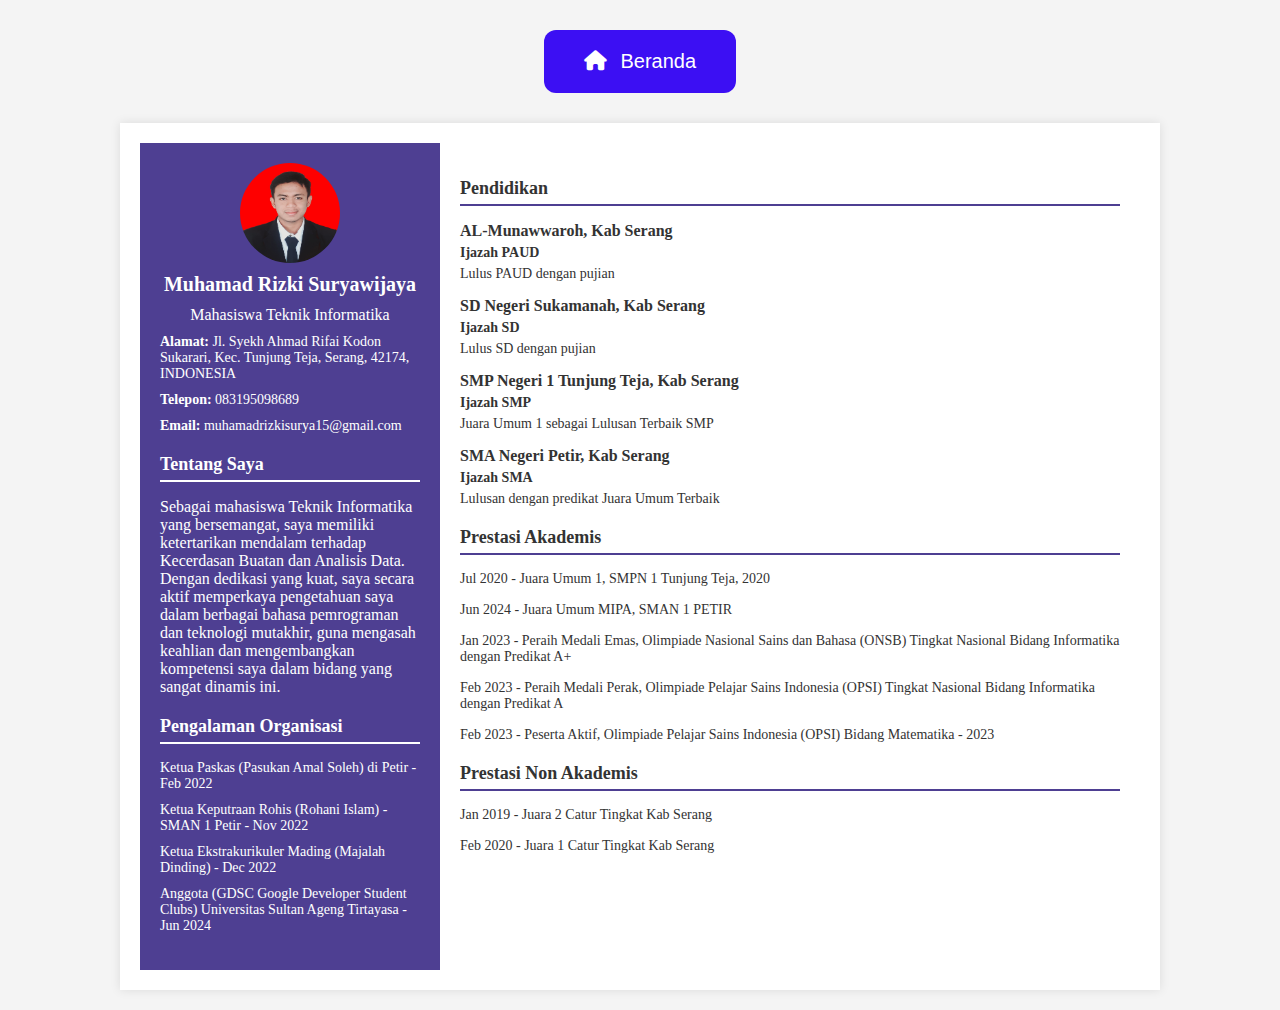
<file: portofolio/index.html>
<!DOCTYPE html>
<html lang="en">
<head>
    <meta charset="UTF-8">
    <meta name="viewport" content="width=device-width, initial-scale=1.0">
    <title>Resume - Muhamad Rizki Suryawijaya</title>
    <link rel="stylesheet" href="style.css">
    <link rel="stylesheet" href="https://cdnjs.cloudflare.com/ajax/libs/font-awesome/6.0.0-beta3/css/all.min.css">

</head>
<body>
    <div class="buttonHeader">
        <button class="btn">
            <a href="/index.html"><i class="fa fa-home"></i> Beranda</a>
        </button>
    </div>
    
    

    <div class="container">
        <div class="sidebar">
            <div class="profile">
                <img src="saya.jpg" alt="Profile Picture">
                <h1>Muhamad Rizki Suryawijaya</h1>
                <p>Mahasiswa Teknik Informatika</p>
            </div>
            <div class="contact">
                <p><strong>Alamat:</strong> Jl. Syekh Ahmad Rifai Kodon Sukarari, Kec. Tunjung Teja, Serang, 42174, INDONESIA</p>
                <p><strong>Telepon:</strong> 083195098689</p>
                <p><strong>Email:</strong> muhamadrizkisurya15@gmail.com</p>
            </div>
            <div class="about">
                <h2>Tentang Saya</h2>
                <p>Sebagai mahasiswa Teknik Informatika yang bersemangat, saya memiliki ketertarikan mendalam terhadap Kecerdasan Buatan dan Analisis Data. Dengan dedikasi yang kuat, saya secara aktif memperkaya pengetahuan saya dalam berbagai bahasa pemrograman dan teknologi mutakhir, guna mengasah keahlian dan mengembangkan kompetensi saya dalam bidang yang sangat dinamis ini.</p>
            </div>
            <div class="organization">
                <h2>Pengalaman Organisasi</h2>
                <ul>
                    <li>Ketua Paskas (Pasukan Amal Soleh) di Petir - Feb 2022</li>
                    <li>Ketua Keputraan Rohis (Rohani Islam) - SMAN 1 Petir - Nov 2022</li>
                    <li>Ketua Ekstrakurikuler Mading (Majalah Dinding) - Dec 2022</li>
                    <li>Anggota (GDSC Google Developer Student Clubs) Universitas Sultan Ageng Tirtayasa - Jun 2024</li>
                </ul>
            </div>
        </div>
        <div class="main-content">
            <div class="education">
                <h2>Pendidikan</h2>
                <ul>
                    <li>
                        <h3>AL-Munawwaroh, Kab Serang</h3>
                        <p><strong>Ijazah PAUD</strong></p>
                        <p>Lulus PAUD dengan pujian</p>
                    </li>
                    <li>
                        <h3>SD Negeri Sukamanah, Kab Serang</h3>
                        <p><strong>Ijazah SD</strong></p>
                        <p>Lulus SD dengan pujian</p>
                    </li>
                    <li>
                        <h3>SMP Negeri 1 Tunjung Teja, Kab Serang</h3>
                        <p><strong>Ijazah SMP</strong></p>
                        <p>Juara Umum 1 sebagai Lulusan Terbaik SMP</p>
                    </li>
                    <li>
                        <h3>SMA Negeri Petir, Kab Serang</h3>
                        <p><strong>Ijazah SMA</strong></p>
                        <p>Lulusan dengan predikat Juara Umum Terbaik</p>
                    </li>
                </ul>
            </div>
            <div class="academic-achievements">
                <h2>Prestasi Akademis</h2>
                <ul>
                    <li>
                        <p>Jul 2020 - Juara Umum 1, SMPN 1 Tunjung Teja, 2020</p>
                    </li>
                    <li>
                        <p>Jun 2024 - Juara Umum MIPA, SMAN 1 PETIR</p>
                    </li>
                    <li>
                        <p>Jan 2023 - Peraih Medali Emas, Olimpiade Nasional Sains dan Bahasa (ONSB) Tingkat Nasional Bidang Informatika dengan Predikat A+</p>
                    </li>
                    <li>
                        <p>Feb 2023 - Peraih Medali Perak, Olimpiade Pelajar Sains Indonesia (OPSI) Tingkat Nasional Bidang Informatika dengan Predikat A</p>
                    </li>
                    <li>
                        <p>Feb 2023 - Peserta Aktif, Olimpiade Pelajar Sains Indonesia (OPSI) Bidang Matematika - 2023</p>
                    </li>
                </ul>
            </div>
            <div class="non-academic-achievements">
                <h2>Prestasi Non Akademis</h2>
                <ul>
                    <li>
                        <p>Jan 2019 - Juara 2 Catur Tingkat Kab Serang</p>
                    </li>
                    <li>
                        <p>Feb 2020 - Juara 1 Catur Tingkat Kab Serang</p>
                    </li>
                </ul>
            </div>
        </div>
    </div>


    <script>
        function navigateTo(url) {
            window.location.href = url;
        }
    
        document.addEventListener('DOMContentLoaded', () => {
            const menuBar = document.querySelector('.buttonHeader button');
            menuBar.addEventListener('click', () => {
                navigateTo('/index.html');
            });
    
            // Smooth scrolling for anchor links
            document.querySelectorAll('a[href^="#"]').forEach(anchor => {
                anchor.addEventListener('click', function (e) {
                    e.preventDefault();
                    document.querySelector(this.getAttribute('href')).scrollIntoView({
                        behavior: 'smooth'
                    });
                });
            });
        });
    </script>
    
</body>
</html>
</file>
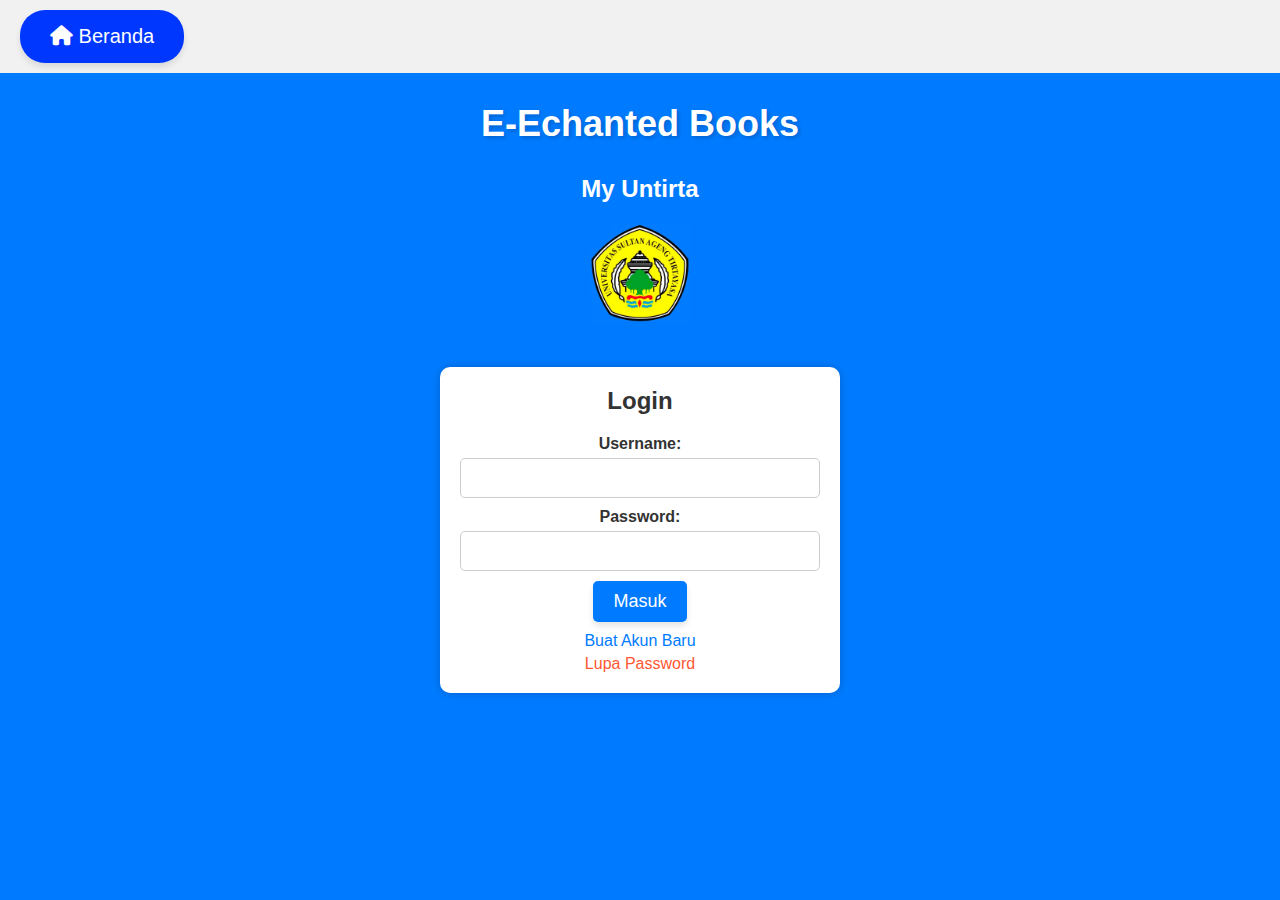
<file: Projek2/index.html>
<!DOCTYPE html>
<html lang="en">

<head>
    <meta charset="UTF-8">
    <meta name="viewport" content="width=device-width, initial-scale=1.0">
    <link rel="stylesheet" href="style.css">
    <link rel="stylesheet" href="https://cdnjs.cloudflare.com/ajax/libs/font-awesome/6.0.0-beta3/css/all.min.css">
    <title>Halaman Login</title>
</head>

<body>

    <div class="buttonHeader">
        <button onclick="navigateTo('/index.html')"><i class="fa fa-home"></i> Beranda</button>
    </div>

    <div class="header">
        <h1>E-Echanted Books</h1>
        <h1>My Untirta</h1>
        <img src="logo.jpg" alt="Logo Untirta" class="logo-untirta">
    </div>

    <div class="login-container">
        <form action="register.html" method="post">
            <h2>Login</h2>
            <div class="input-container">
                <label for="username">Username:</label>
                <input type="text" id="username" name="username" required>
            </div>
            <div class="input-container">
                <label for="password">Password:</label>
                <input type="password" id="password" name="password" required>
            </div>
            <button type="button" id="masukButton">Masuk</button>
            <p><a href="register.html" class="buat-akun-baru">Buat Akun Baru</a></p>
            <p><a href="lupa-password.html" class="lupa-password">Lupa Password</a></p>
        </form>
    </div>

    <script>
        document.getElementById("masukButton").addEventListener("click", function () {
            window.location.href = "masuk.html";
        });

        function navigateTo(url) {
            window.location.href = url;
        }
    </script>
</body>

</html>
</file>
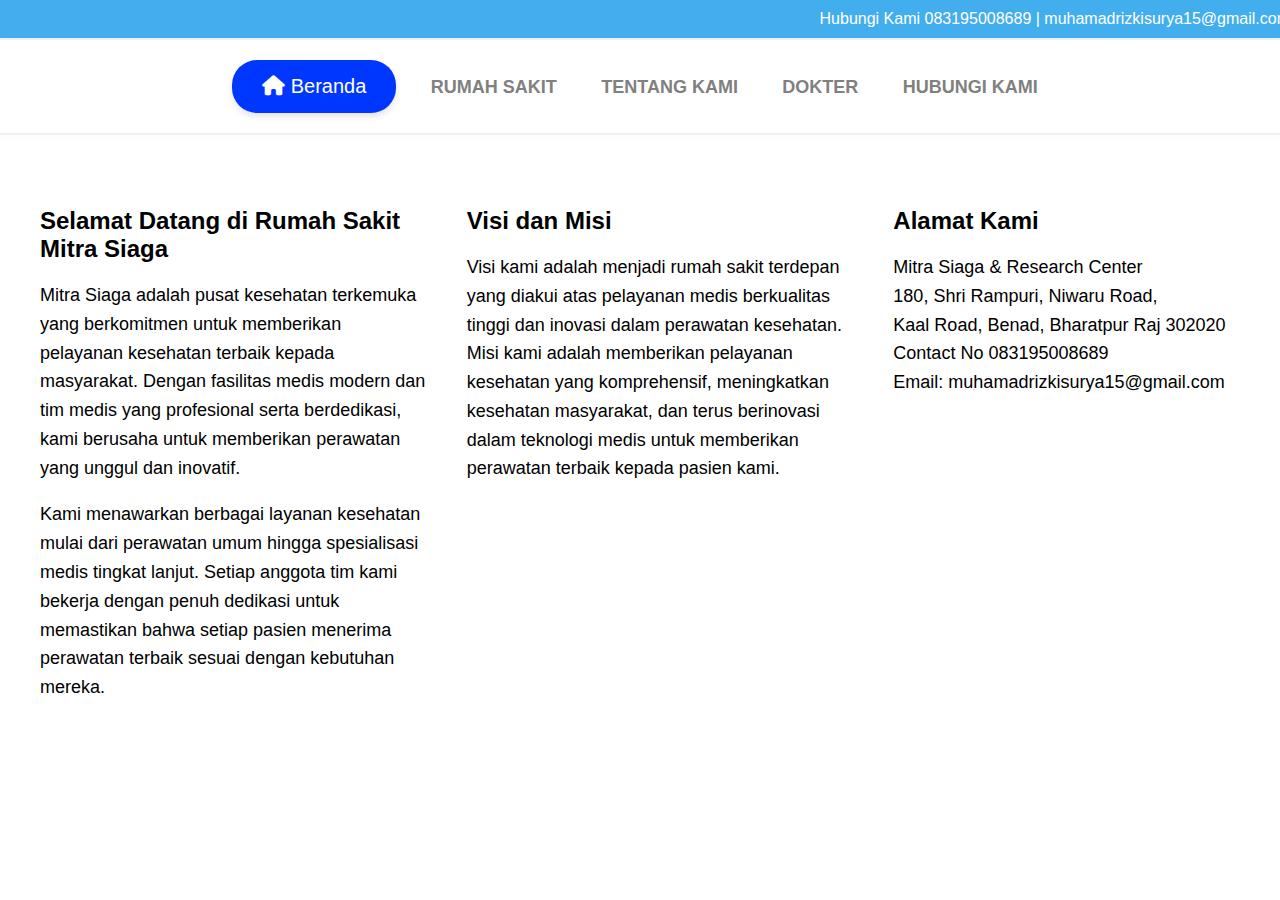
<file: Projek1/about.html>
<!DOCTYPE html>
<html lang="en">
<head>
    <meta charset="UTF-8">
    <meta name="viewport" content="width=device-width, initial-scale=1.0">
    <title>Rumah Sakit Mitra Siaga - Tentang Kami</title>
    <link rel="stylesheet" href="https://cdnjs.cloudflare.com/ajax/libs/font-awesome/6.0.0-beta3/css/all.min.css">
    <link rel="stylesheet" href="style.css">
</head>
<body>
    <div class="top">
        <div>Hubungi Kami 083195008689 | muhamadrizkisurya15@gmail.com</div>
    </div>

    

     
    <div class="logo">
        <button onclick="navigateTo('/index.html')"><i class="fa fa-home"></i> Beranda</button>
        <a href="utama.html">RUMAH SAKIT</a>
        <a href="about.html">TENTANG KAMI</a>
        <a href="doctor.html">DOKTER</a>
        <a href="contact.html">HUBUNGI KAMI</a>
    </div>

    
    
                      

    <div class="bottom">
        <div class="column">
            <h4>Selamat Datang di Rumah Sakit Mitra Siaga</h4>
            <p>Mitra Siaga adalah pusat kesehatan terkemuka yang berkomitmen untuk memberikan pelayanan kesehatan terbaik kepada masyarakat. Dengan fasilitas medis modern dan tim medis yang profesional serta berdedikasi, kami berusaha untuk memberikan perawatan yang unggul dan inovatif.</p>
            <p>Kami menawarkan berbagai layanan kesehatan mulai dari perawatan umum hingga spesialisasi medis tingkat lanjut. Setiap anggota tim kami bekerja dengan penuh dedikasi untuk memastikan bahwa setiap pasien menerima perawatan terbaik sesuai dengan kebutuhan mereka.</p>
        </div>
        <div class="column">
            <h4>Visi dan Misi</h4>
            <p>Visi kami adalah menjadi rumah sakit terdepan yang diakui atas pelayanan medis berkualitas tinggi dan inovasi dalam perawatan kesehatan. Misi kami adalah memberikan pelayanan kesehatan yang komprehensif, meningkatkan kesehatan masyarakat, dan terus berinovasi dalam teknologi medis untuk memberikan perawatan terbaik kepada pasien kami.</p>
        </div>
        <div class="column">
            <h4>Alamat Kami</h4>
            <p>
                Mitra Siaga & Research Center<br>
                180, Shri Rampuri, Niwaru Road,<br>
                Kaal Road, Benad, Bharatpur Raj 302020<br>
                Contact No 083195008689<br>
                Email: muhamadrizkisurya15@gmail.com
            </p>
        </div>
    </div>

    <script>
        function navigateTo(url) {
            window.location.href = url;
        }
    </script>
</body>
</html>
</file>
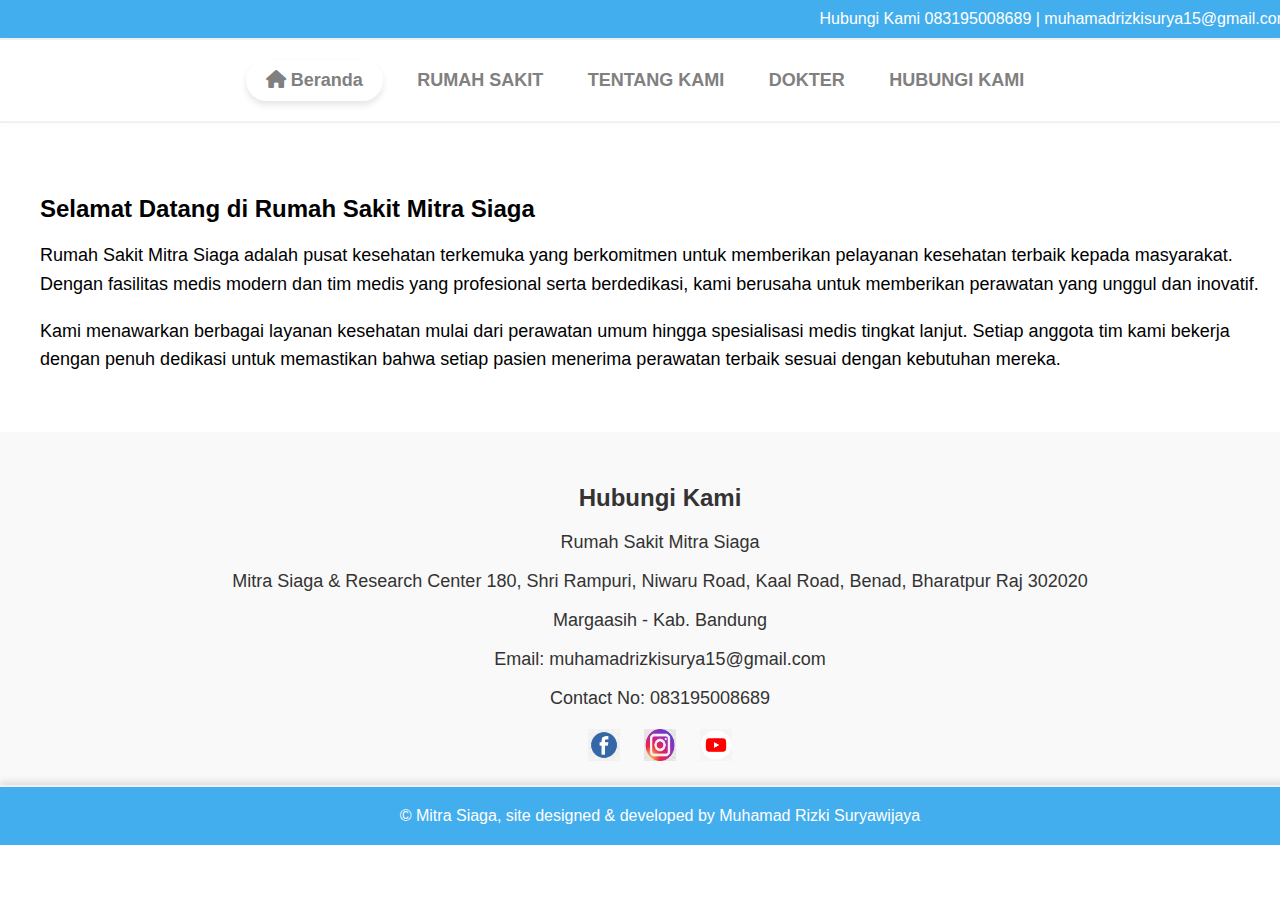
<file: Projek1/contact.html>
<!DOCTYPE html>
<html>
<head>
    <title>Rumah Sakit Mitra Siaga - Tentang Kami</title>
    <!-- Include Font Awesome CSS -->
    <link rel="stylesheet" href="https://cdnjs.cloudflare.com/ajax/libs/font-awesome/6.0.0-beta3/css/all.min.css">
    <link rel="stylesheet" href="style.css">
    <style>
        body {
            font-family: 'Segoe UI', Tahoma, Geneva, Verdana, sans-serif;
            margin: 0;
            padding: 0;
            color: #333;
        }
        .top {
            width: 100%;
            background-color: rgba(47, 165, 235, 0.9);
            border-bottom: 2px solid #f0f0f0;
            color: #fff;
            font-family: Calibri, sans-serif;
            text-align: right;
            padding: 10px;
        }
        .logo {
            width: 100%;
            border-bottom: 2px solid #f0f0f0;
            font-family: Calibri, sans-serif;
            padding: 20px 0;
            text-align: center;
            background-color: rgba(255, 255, 255, 0.9);
            box-shadow: 0 4px 6px rgba(0, 0, 0, 0.1);
        }
        .logo a, .logo button {
            padding: 10px 20px;
            text-decoration: none;
            color: gray;
            font-size: 18px;
            font-weight: bold;
            transition: color 0.3s, border-bottom 0.3s;
            background: none;
            border: none;
            cursor: pointer;
        }
        .logo a:hover, .logo button:hover {
            color: #428bca;
            border-bottom: 2px solid #428bca;
        }
        .bottom {
            width: 100%;
            color: #000;
            font-family: 'Roboto', sans-serif;
            font-size: 20px;
            padding: 20px;
            background: rgba(255, 255, 255, 0.9);
            display: flex;
            flex-wrap: wrap;
            justify-content: space-between;
        }
        .bottom h4 {
            font-size: 24px;
            margin-bottom: 10px;
        }
        .bottom p {
            font-size: 18px;
            line-height: 1.6;
        }
        .column {
            flex: 1;
            padding: 20px;
            min-width: 300px;
            box-sizing: border-box;
        }
        .nav_down {
            position: relative;
            width: 100%;
            background-color: rgba(47, 165, 235, 0.9);
            border-top: 2px solid #f0f0f0;
            color: #fff;
            font-family: Calibri, sans-serif;
            padding: 20px;
            text-align: center;
            box-shadow: 0 -4px 6px rgba(0, 0, 0, 0.1);
        }
        .footer-logo {
            margin: 10px auto;
            display: block;
            width: 150px;
        }
        .contact {
            width: 100%;
            text-align: center;
            padding: 20px;
            background-color: #f9f9f9;
        }
        .contact h4 {
            font-size: 24px;
            margin-bottom: 20px;
        }
        .contact p {
            font-size: 18px;
            margin-bottom: 10px;
        }
        .contact .social-icons {
            margin-top: 20px;
        }
        .contact .social-icons a {
            margin: 0 10px;
            display: inline-block;
        }
        .contact .social-icons a img {
            width: 32px;
            height: 32px;
        }
        
        button {
            padding: 15px 30px;
            color: #fff;
            font-size: 20px;
            background-color: #0037ff;
            border: none;
            border-radius: 25px;
            cursor: pointer;
            transition: background-color 0.3s, transform 0.3s, box-shadow 0.3s;
            display: inline-block;
            text-align: center;
            margin: 0 10px;
            box-shadow: 0 4px 6px rgba(0, 0, 0, 0.1);
        }

        button:hover {
            background-color: #f81f1f;
            transform: translateY(-3px);
            box-shadow: 0 6px 8px rgba(0, 0, 0, 0.15);
        }

        button a {
            text-decoration: none;
            color: inherit;
        }

        /* Media Queries for Responsiveness */
        @media (max-width: 1200px) {
            .bottom h4 {
                font-size: 22px;
            }
            .bottom p {
                font-size: 16px;
            }
        }
        @media (max-width: 992px) {
            .bottom h4 {
                font-size: 20px;
            }
            .bottom p {
                font-size: 14px;
            }
            .logo a, .logo button {
                font-size: 16px;
            }
            button {
                font-size: 18px;
                padding: 12px 25px;
            }
        }
        @media (max-width: 768px) {
            .bottom h4 {
                font-size: 18px;
            }
            .bottom p {
                font-size: 12px;
            }
            .logo a, .logo button {
                font-size: 14px;
                padding: 8px 15px;
            }
            button {
                font-size: 16px;
                padding: 10px 20px;
            }
        }
        @media (max-width: 576px) {
            .bottom h4 {
                font-size: 16px;
            }
            .bottom p {
                font-size: 10px;
            }
            .logo a, .logo button {
                font-size: 12px;
                padding: 6px 10px;
            }
            button {
                font-size: 14px;
                padding: 8px 15px;
            }
        }

    </style>
</head>
<body>

    <div class="top">
        <div>
            Hubungi Kami 083195008689 | muhamadrizkisurya15@gmail.com
         </div>
        
    </div>

     
    <div class="logo">
        <button onclick="navigateTo('/index.html')"><i class="fa fa-home"></i> Beranda</button>
        <a href="utama.html">RUMAH SAKIT</a>
        <a href="about.html">TENTANG KAMI</a>
        <a href="doctor.html">DOKTER</a>
        <a href="contact.html">HUBUNGI KAMI</a>
    </div>

    <div class="bottom">
        <div class="column">
            <h4>Selamat Datang di Rumah Sakit Mitra Siaga</h4>
            <p>Rumah Sakit Mitra Siaga adalah pusat kesehatan terkemuka yang berkomitmen untuk memberikan pelayanan kesehatan terbaik kepada masyarakat. Dengan fasilitas medis modern dan tim medis yang profesional serta berdedikasi, kami berusaha untuk memberikan perawatan yang unggul dan inovatif.</p>
            <p>Kami menawarkan berbagai layanan kesehatan mulai dari perawatan umum hingga spesialisasi medis tingkat lanjut. Setiap anggota tim kami bekerja dengan penuh dedikasi untuk memastikan bahwa setiap pasien menerima perawatan terbaik sesuai dengan kebutuhan mereka.</p>
        </div>
    </div>

    <div class="contact">
        <h4>Hubungi Kami</h4>
        <p>Rumah Sakit Mitra Siaga</p>
        <p>Mitra Siaga & Research Center
            180, Shri Rampuri, Niwaru Road,
            Kaal Road, Benad, Bharatpur Raj 302020</p>
        <p>Margaasih - Kab. Bandung</p>
        <p>Email: muhamadrizkisurya15@gmail.com</p>
        <p>Contact No: 083195008689</p>
        <div class="social-icons">
            <a href="#"><img src="/static/image/Fc.png" alt="Facebook"></a>
            <a href="#"><img src="/static/image/ig.png" alt="Instagram"></a>
            <a href="#"><img src="/static/image/YT.png" alt="YouTube"></a>
        </div>
    </div>

    <div class="nav_down">
        <div>
            &copy; Mitra Siaga, site designed & developed by Muhamad Rizki Suryawijaya
        </div>
    </div>

    <script>
        function navigateTo(url) {
            window.location.href = url;
        }
    </script>
</body>
</html>
</file>
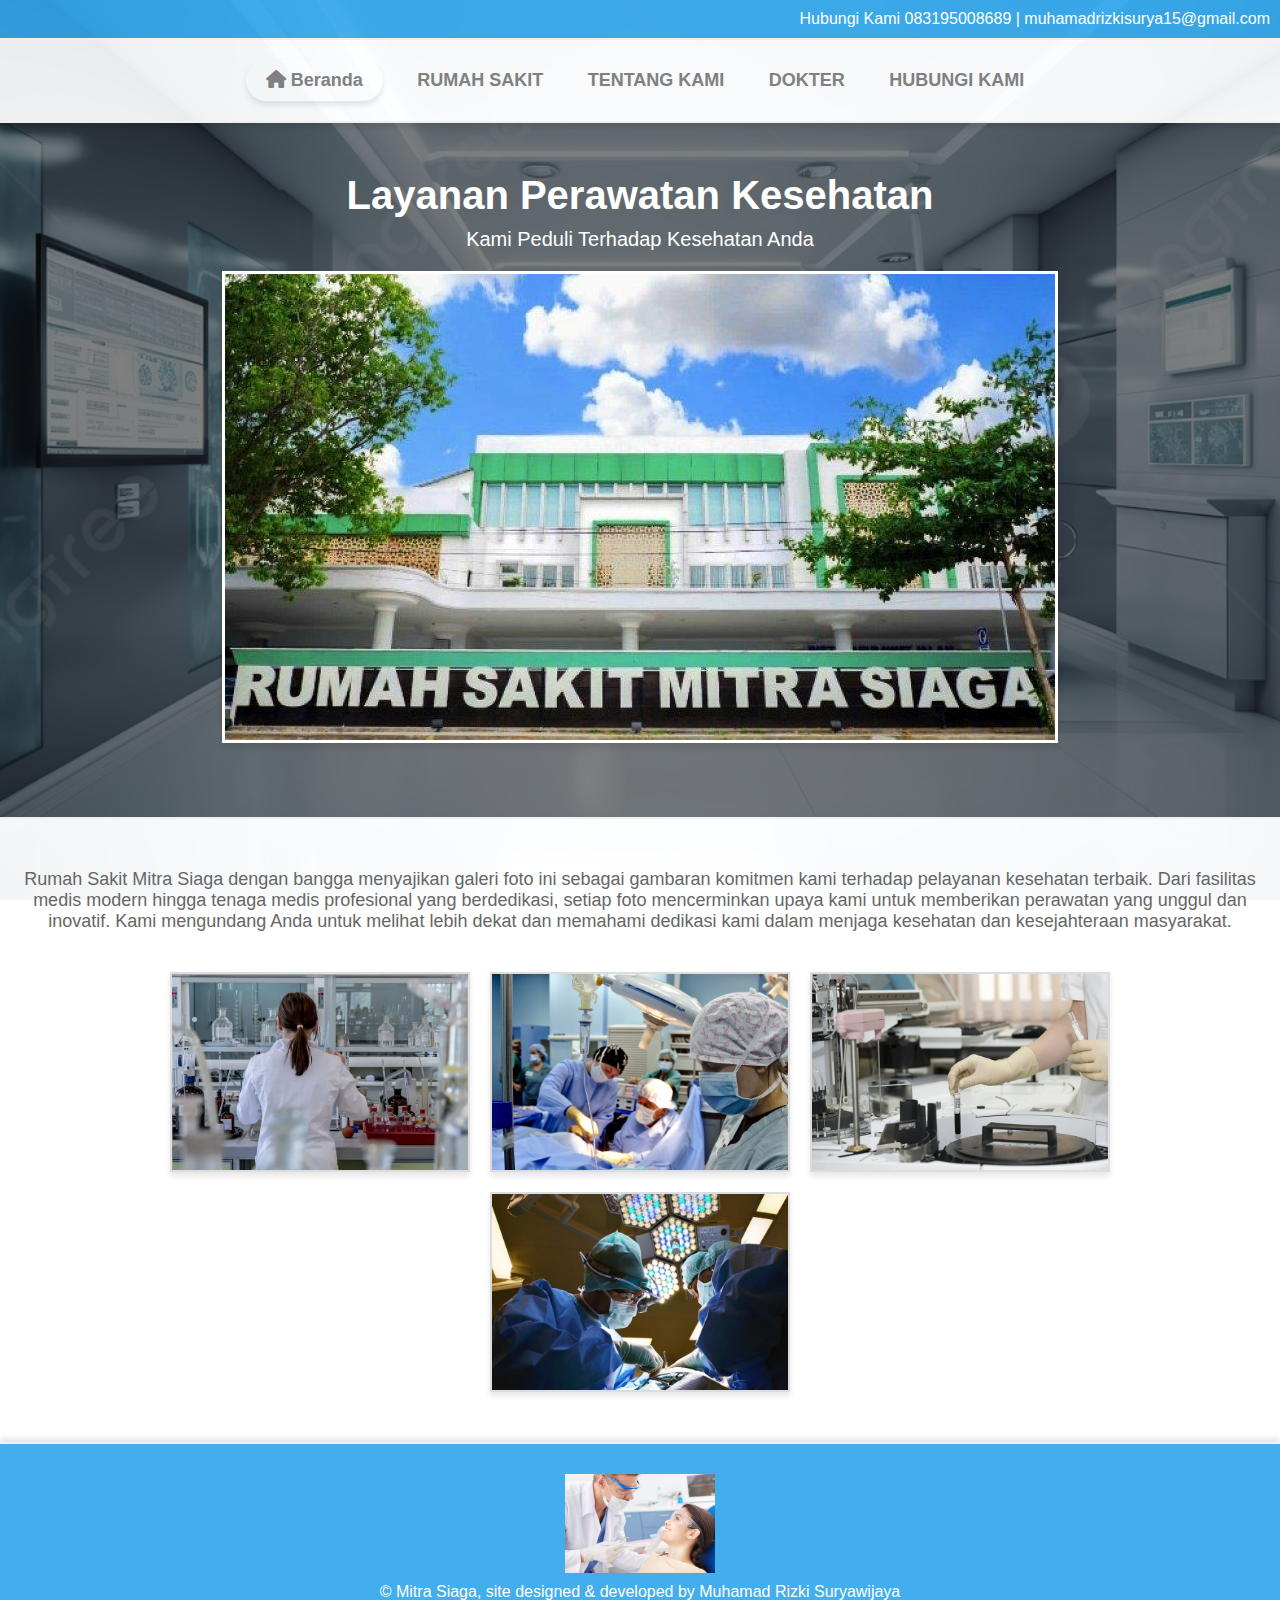
<file: Projek1/utama.html>
<!DOCTYPE html>
<html>
<head>
    <title>Rumah Sakit Untirta</title>
    <link href="style.css" type="text/css" rel="stylesheet">

    <!-- Include Font Awesome CSS -->
    <link rel="stylesheet" href="https://cdnjs.cloudflare.com/ajax/libs/font-awesome/6.0.0-beta3/css/all.min.css">
    <meta name="viewport" content="width=device-width, initial-scale=1.0">
    <!-- Viewport meta tag -->
    <meta name="viewport" content="width=device-width, initial-scale=1.0">
    
    

    <style>
        body {
            font-family: 'Segoe UI', Tahoma, Geneva, Verdana, sans-serif;
            background: url("/static/image/bcindex.jpg") no-repeat center center fixed;
            background-size: cover;
            margin: 0;
            padding: 0;
            color: #333;
        }

        * {
            margin: 0;
            padding: 0;
            box-sizing: border-box;
        }

        .top {
            width: 100%;
            background-color: rgba(47, 165, 235, 0.9);
            border-bottom: 2px solid #f0f0f0;
            color: #fff;
            font-family: Calibri, sans-serif;
            text-align: right;
            padding: 10px;
        }

        .logo {
            width: 100%;
            border-bottom: 2px solid #f0f0f0;
            font-family: Calibri, sans-serif;
            padding: 20px 0;
            text-align: center;
            background-color: rgba(255, 255, 255, 0.9);
            box-shadow: 0 4px 6px rgba(0, 0, 0, 0.1);
        }

        .logo a, .logo button {
            padding: 10px 20px;
            text-decoration: none;
            color: gray;
            font-size: 18px;
            font-weight: bold;
            transition: color 0.3s, border-bottom 0.3s;
            background: none;
            border: none;
            cursor: pointer;
        }

        .logo a:hover, .logo button:hover {
            color: #428bca;
            border-bottom: 2px solid #428bca;
        }

        .middle {
            width: 100%;
            border-bottom: 2px solid #f0f0f0;
            text-align: center;
            padding: 50px 20px;
            background: rgba(0, 0, 0, 0.5);
        }

        .middle p {
            font-weight: bold;
            color: #fff;
            font-size: 40px;
            margin: 0;
        }

        .middle p span {
            display: block;
            font-size: 20px;
            font-weight: normal;
            margin-top: 10px;
        }

        .middle img {
            margin: 20px 0;
            max-width: 80%;
            height: auto;
            border: 3px solid #fff;
            box-shadow: 0 4px 6px rgba(0, 0, 0, 0.1);
        }

        .bottom {
            width: 100%;
            border-bottom: 2px solid #f0f0f0;
            color: #000;
            font-family: 'Roboto', sans-serif;
            font-size: 20px;
            padding: 20px;
            background: rgba(255, 255, 255, 0.9);
            display: flex;
            flex-wrap: wrap;
            justify-content: space-between;
        }

        .bottom h4 {
            font-size: 24px;
            margin-bottom: 10px;
        }

        .bottom p {
            font-size: 18px;
            line-height: 1.6;
        }

        .column {
            flex: 1;
            padding: 20px;
            min-width: 300px;
            box-sizing: border-box;
        }

        input[type="text"],
        select,
        textarea {
            padding: 12px;
            margin: 10px 0;
            width: calc(100% - 24px);
            max-width: 550px;
            border: 1px solid #ddd;
            border-radius: 4px;
            box-sizing: border-box;
        }

        button {
            padding: 15px 30px;
            color: #fff;
            font-size: 20px;
            background-color: #0037ff;
            border: none;
            border-radius: 25px;
            cursor: pointer;
            transition: background-color 0.3s, transform 0.3s, box-shadow 0.3s;
            display: inline-block;
            text-align: center;
            margin: 0 10px;
            box-shadow: 0 4px 6px rgba(0, 0, 0, 0.1);
        }

        button:hover {
            background-color: #f11616;
            transform: translateY(-3px);
            box-shadow: 0 6px 8px rgba(0, 0, 0, 0.15);
        }

        button a {
            text-decoration: none;
            color: inherit;
        }

        .nav_down {
            position: relative;
            width: 100%;
            background-color: rgba(47, 165, 235, 0.9);
            border-top: 2px solid #f0f0f0;
            color: #fff;
            font-family: Calibri, sans-serif;
            padding: 20px;
            text-align: center;
            box-shadow: 0 -4px 6px rgba(0, 0, 0, 0.1);
        }

        .footer-logo {
            margin: 10px auto;
            display: block;
            width: 150px;
        }

        .gallery {
            padding: 50px 20px;
            text-align: center;
            background-color: rgba(255, 255, 255, 0.9);
        }

        .gallery h2 {
            font-size: 36px;
            margin-bottom: 20px;
            color: #333;
        }

        .gallery p {
            font-size: 18px;
            color: #666;
            margin-bottom: 40px;
        }

        .gallery-images {
            display: flex;
            justify-content: center;
            gap: 20px;
            flex-wrap: wrap;
        }

        .gallery-images img {
            width: 300px;
            height: 200px;
            object-fit: cover;
            border: 2px solid #ddd;
            box-shadow: 0 4px 6px rgba(0, 0, 0, 0.1);
            transition: transform 0.3s;
        }

        .gallery-images img:hover {
            transform: scale(1.05);
        }

        /* Media Queries for Responsiveness */
        @media (max-width: 1200px) {
            .middle p {
                font-size: 36px;
            }

            .middle p span {
                font-size: 18px;
            }

            .bottom h4 {
                font-size: 22px;
            }

            .bottom p {
                font-size: 16px;
            }
        }

        @media (max-width: 992px) {
            .middle p {
                font-size: 32px;
            }

            .middle p span {
                font-size: 16px;
            }

            .bottom h4 {
                font-size: 20px;
            }

            .bottom p {
                font-size: 14px;
            }

            .logo a, .logo button {
                font-size: 16px;
            }

            button {
                font-size: 18px;
                padding: 12px 25px;
            }
        }

        @media (max-width: 768px) {
            .middle p {
                font-size: 28px;
            }

            .middle p span {
                font-size: 14px;
            }

            .bottom h4 {
                font-size: 18px;
            }

            .bottom p {
                font-size: 12px;
            }

            .logo a, .logo button {
                font-size: 14px;
                padding: 8px 15px;
            }

            button {
                font-size: 16px;
                padding: 10px 20px;
            }
        }

        @media (max-width: 576px) {
            .middle p {
                font-size: 24px;
            }

            .middle p span {
                font-size: 12px;
            }

            .bottom h4 {
                font-size: 16px;
            }

            .bottom p {
                font-size: 10px;
            }

            .logo a, .logo button {
                font-size: 12px;
                padding: 6px 10px;
            }

            button {
                font-size: 14px;
                padding: 8px 15px;
            }
        }
    </style>
</head>
<body>

    <div class="top">
        Hubungi Kami 083195008689 | muhamadrizkisurya15@gmail.com
    </div>

    <div class="logo">
        <button onclick="navigateTo('/index.html')"><i class="fa fa-home"></i> Beranda</button>
        <a href="utama.html">RUMAH SAKIT</a>
        <a href="about.html">TENTANG KAMI</a>
        <a href="doctor.html">DOKTER</a>
        <a href="contact.html">HUBUNGI KAMI</a>
    </div>

    <div class="middle">
        <p>Layanan Perawatan Kesehatan<br><span>Kami Peduli Terhadap Kesehatan Anda</span></p>
        <img src="/static/image/Tengah.jpg" alt="Rumah Sakit Untirta">
    </div>

    <div class="gallery">
        <p>Rumah Sakit Mitra Siaga dengan bangga menyajikan galeri foto ini sebagai gambaran komitmen kami terhadap pelayanan kesehatan terbaik. Dari fasilitas medis modern hingga tenaga medis profesional yang berdedikasi, setiap foto mencerminkan upaya kami untuk memberikan perawatan yang unggul dan inovatif. Kami mengundang Anda untuk melihat lebih dekat dan memahami dedikasi kami dalam menjaga kesehatan dan kesejahteraan masyarakat.</p>
        <div class="gallery-images">
            <img src="/static/image/one.jpg" alt="Image 1">
            <img src="/static/image/Two.jpg" alt="Image 2">
            <img src="/static/image/Tree.jpg" alt="Image 3">
            <img src="/static/image/For.jpg" alt="Image 4">
        </div>
    </div>
    
    <div class="nav_down">
        <img src="/static/image/01.jpg" alt="Rumah Sakit Untirta" class="footer-logo">
        &copy; Mitra Siaga, site designed & developed by Muhamad Rizki Suryawijaya
    </div>

    <script>
        function navigateTo(url) {
            window.location.href = url;
        }
    </script>
</body>

</html>
</file>
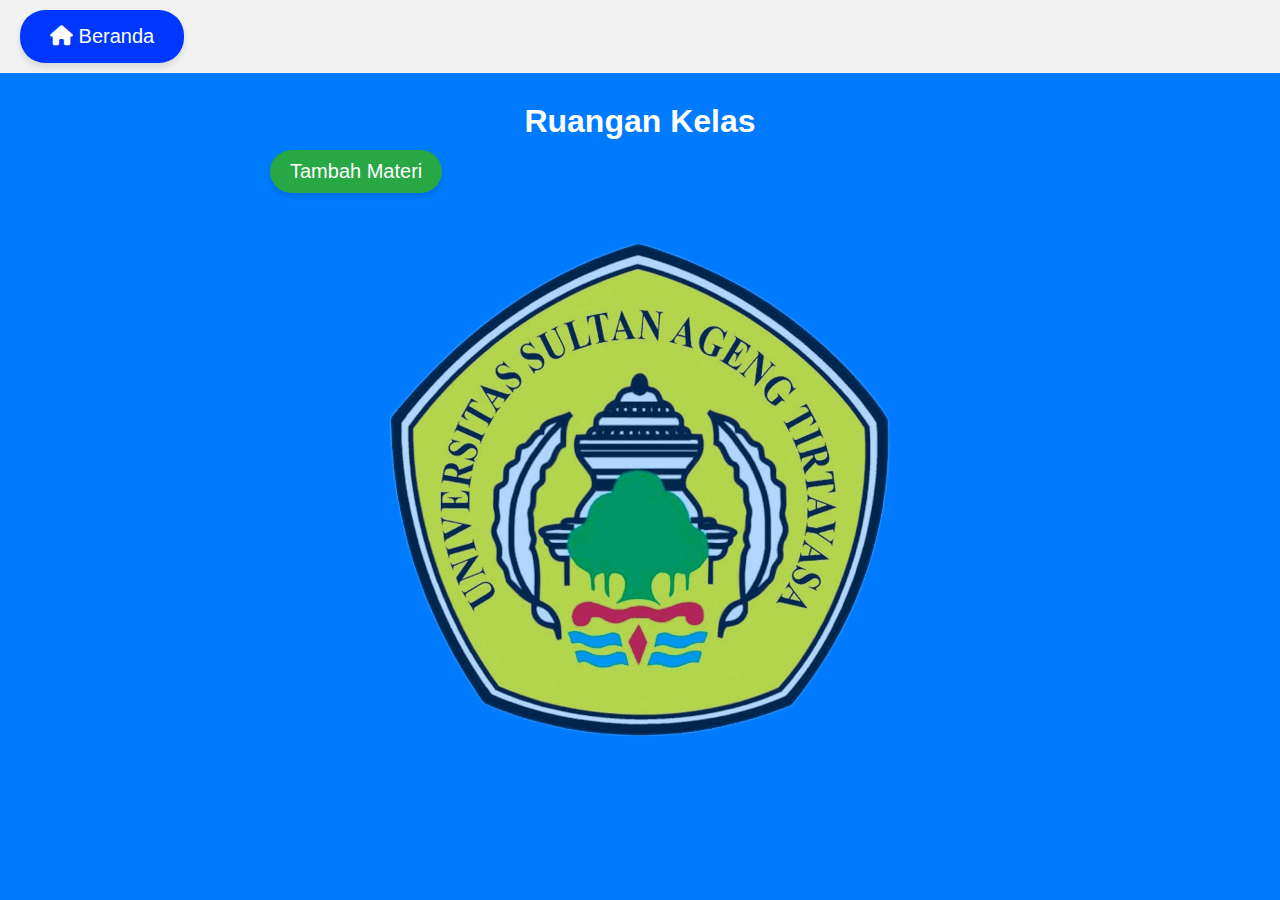
<file: Projek2/informatika.html>
<!DOCTYPE html>
<html lang="en">

<link rel="stylesheet" href="style.css">

<head>
    <meta charset="UTF-8">
    <meta name="viewport" content="width=device-width, initial-scale=1.0">
    <link rel="stylesheet" href="style.css">
        <!-- Include Font Awesome CSS -->
        <link rel="stylesheet" href="https://cdnjs.cloudflare.com/ajax/libs/font-awesome/6.0.0-beta3/css/all.min.css">
    <title>Ruangan kelas</title>
</head>

<body>
    <div class="buttonHeader">

        <button onclick="navigateTo('/index.html')"><i class="fa fa-home"></i> Beranda</button>
    
        </div>

    <div class="container mt-5">
        <div class="row">
            <div class="col-md-12 text-center">
                <h1>Ruangan Kelas</h1>
                <!-- Tombol "Tambah Materi" -->
                <button id="tambahMateriBtn" class="btn btn-primary">Tambah Materi</button>
            </div>
        </div>
        <!-- Daftar Materi -->
        <div class="row">
            <div class="col-md-12 text-center">
                <ul id="daftarMateri" class="list-unstyled">
                    <!-- Daftar materi akan ditampilkan di sini -->
                </ul>
            </div>
        </div>
    </div>

    <!-- Logo Untirta -->
    <div id="logo">
        <img src="logo.jpg" alt="Logo Untirta">
    </div>

    <script>
        // Daftar materi
        const daftarMateri = [];

        // Tombol "Tambah Materi" diklik
        document.getElementById("tambahMateriBtn").addEventListener("click", function () {
            const judulMateri = prompt("Masukkan judul materi:");
            if (judulMateri) {
                daftarMateri.push({judul: judulMateri, userMenambahkan: true});
                tampilkanDaftarMateri();
            }
        });

        // Fungsi untuk menampilkan ulang daftar materi
        function tampilkanDaftarMateri() {
            const daftarMateriElem = document.getElementById("daftarMateri");
            daftarMateriElem.innerHTML = ""; // Mengosongkan daftar materi sebelum menambahkannya kembali

            daftarMateri.forEach(function (materi, index) {
                const listItem = document.createElement("li");
                listItem.className = "materi-item";

                const materiJudul = document.createElement("span");
                materiJudul.textContent = materi.judul;
                listItem.appendChild(materiJudul);

                // Tombol "Hapus" untuk menghapus materi
                if (materi.userMenambahkan) {
                    const hapusBtn = document.createElement("button");
                    hapusBtn.textContent = "Hapus";
                    hapusBtn.addEventListener("click", function () {
                        daftarMateri.splice(index, 1); // Menghapus materi dari array
                        tampilkanDaftarMateri();
                    });
                    listItem.appendChild(hapusBtn);
                }

                daftarMateriElem.appendChild(listItem);
            });
        }

        // Inisialisasi tampilkan daftar materi saat halaman dimuat
        tampilkanDaftarMateri();

        function navigateTo(url) {
            window.location.href = url;
        }
    </script>
</body>

</html>
</file>
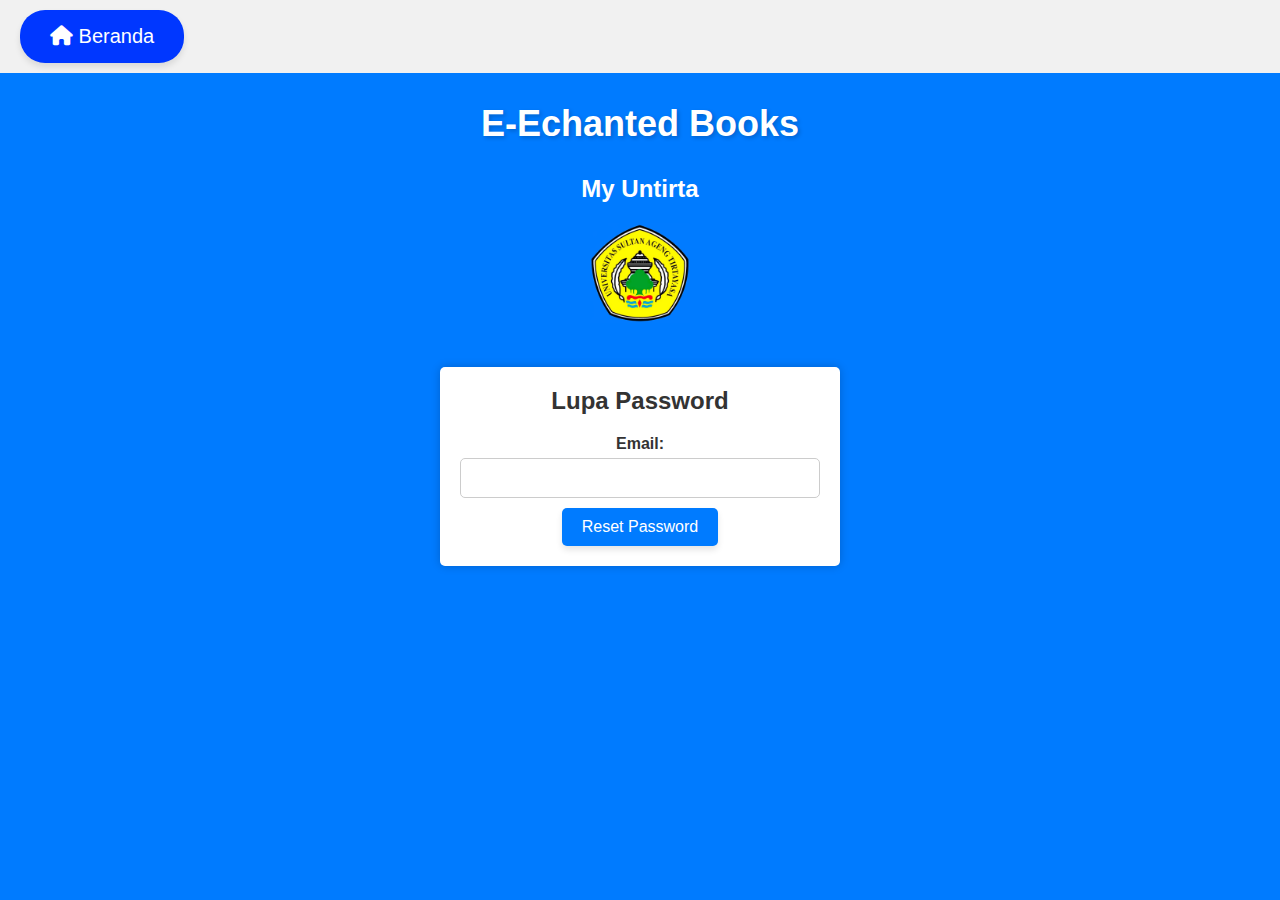
<file: Projek2/lupa-password.html>
<!DOCTYPE html>
<html lang="en">
<head>
    <meta charset="UTF-8">
    <meta name="viewport" content="width=device-width, initial-scale=1.0">
    <link rel="stylesheet" href="style.css">
    <!-- Include Font Awesome CSS -->
    <link rel="stylesheet" href="https://cdnjs.cloudflare.com/ajax/libs/font-awesome/6.0.0-beta3/css/all.min.css">
    <title>Lupa Password</title>
</head>
<body>
    <div class="buttonHeader">

        <button onclick="navigateTo('/index.html')"><i class="fa fa-home"></i> Beranda</button>
    
        </div>
    <div class="header">
        <h1>E-Echanted Books</h1>
        <h1>My Untirta</h1>
        <img src="logo.jpg" alt="" class="logo-untirta">
    </div>

    <div class="reset-password-container">
        <form action="proses_reset_password.php" method="post">
            <h2>Lupa Password</h2>
            <div class="input-container">
                <label for="email">Email:</label>
                <input type="email" id="email" name="email" required>
            </div>
            <button onclick="navigateTo('index.html')"><i class="fa fa-submit"></i>Reset Password</button>
        </form>
    </div>
</body>

    <script>
         function navigateTo(url) {
            window.location.href = url;
        }
    </script>
</html>
</file>
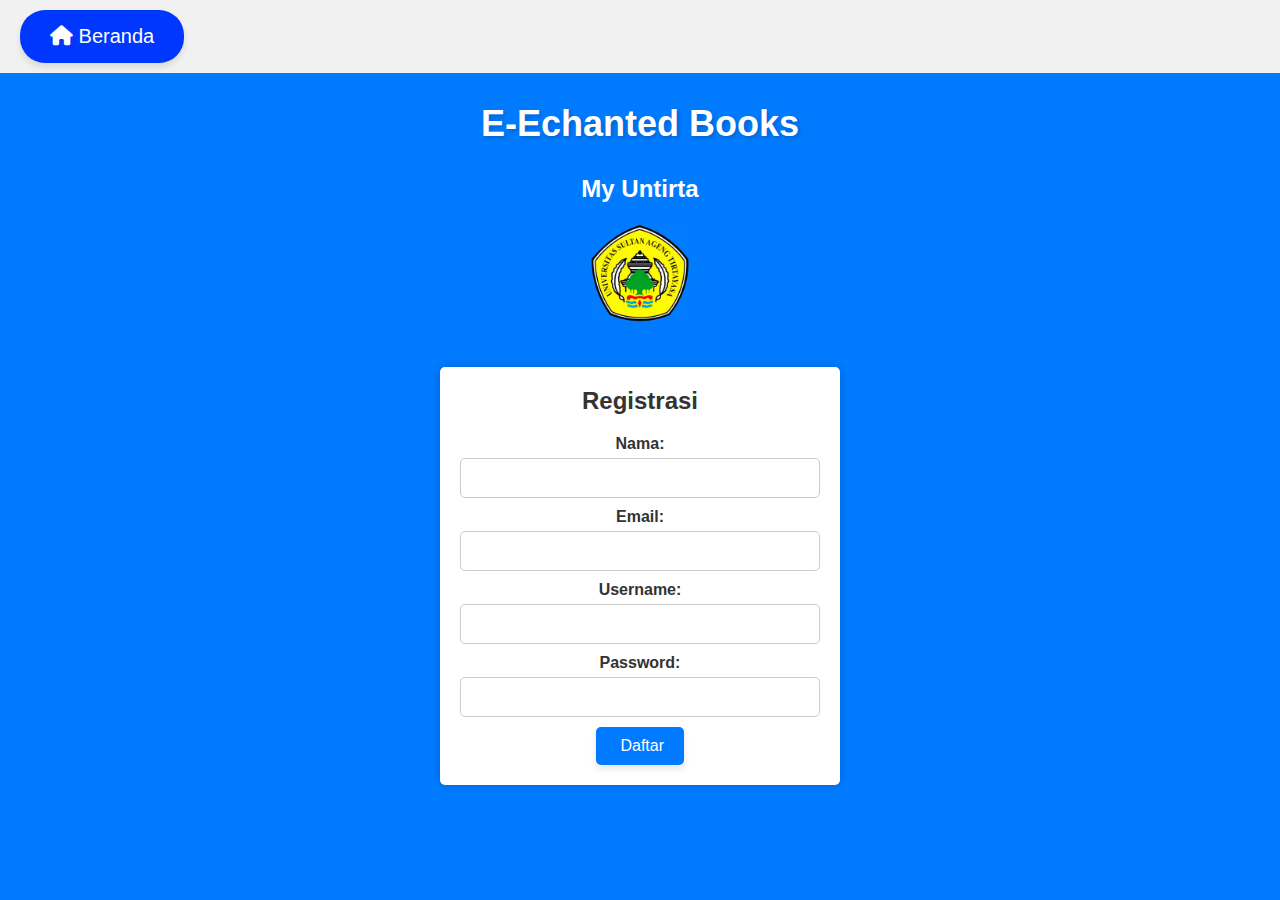
<file: Projek2/register.html>
<!DOCTYPE html>
<html lang="en">
<head>
    <meta charset="UTF-8">
    <meta name="viewport" content="width=device-width, initial-scale=1.0">
    <link rel="stylesheet" href="style.css">
        <!-- Include Font Awesome CSS -->
    <link rel="stylesheet" href="https://cdnjs.cloudflare.com/ajax/libs/font-awesome/6.0.0-beta3/css/all.min.css">
    <title>Halaman Registrasi</title>

</head>
<body>
    <div class="buttonHeader">

        <button onclick="navigateTo('/index.html')"><i class="fa fa-home"></i> Beranda</button>
    
        </div>
    <div class="header">
        <h1>E-Echanted Books</h1>
        <h1>My Untirta</h1>
        <img src="logo.jpg" alt="" class="logo-untirta">
    </div>

    <div class="register-container">
        <form action="proses_register.php" method="post">
            <h2>Registrasi</h2>
            <div class="input-container">
                <label for="nama">Nama:</label>
                <input type="text" id="nama" name="nama" required>
            </div>
            <div class="input-container">
                <label for="email">Email:</label>
                <input type="email" id="email" name="email" required>
            </div>
            <div class="input-container">
                <label for="username">Username:</label>
                <input type="text" id="username" name="username" required>
            </div>
            <div class="input-container">
                <label for="password">Password:</label>
                <input type="password" id="password" name="password" required>
            </div>
            <button onclick="navigateTo('index.html')"><i class="fa fa-submit"></i> Daftar</button>
        </form>
    </div>

    <script>
         function navigateTo(url) {
            window.location.href = url;
        }
    </script>
</body>
</html>
</file>
<file: portofolio/style.css>
body {
    font-family: 'Times New Roman', Times, serif;
    margin: 0;
    padding: 0;
    background-color: #f4f4f4;
    color: #333;
}

.container {
    display: flex;
    flex-wrap: wrap;
    max-width: 1000px;
    margin: 20px auto;
    padding: 20px;
    background-color: #fff;
    box-shadow: 0 0 10px rgba(0,0,0,0.1);
}

.sidebar {
    width: 100%;
    padding: 20px;
    background-color: #4e3f92;
    color: #fff;
    box-sizing: border-box;
}

.profile img {
    width: 100px;
    height: 100px;
    border-radius: 50%;
    display: block;
    margin: 0 auto 10px;
}

.profile h1 {
    text-align: center;
    font-size: 20px;
    margin: 10px 0;
}

.profile p {
    text-align: center;
    font-size: 16px;
    margin: 5px 0;
}

.contact p {
    font-size: 14px;
    margin: 10px 0;
}

.about, .organization {
    margin-top: 20px;
}

.about h2, .organization h2 {
    border-bottom: 2px solid #fff;
    padding-bottom: 5px;
    font-size: 18px;
}

.organization ul {
    list-style-type: none;
    padding: 0;
}

.organization ul li {
    margin-bottom: 10px;
    font-size: 14px;
}

.main-content {
    width: 100%;
    padding: 20px;
    box-sizing: border-box;
}

.main-content h2 {
    border-bottom: 2px solid #4e3f92;
    padding-bottom: 5px;
    font-size: 18px;
}

.main-content ul {
    list-style-type: none;
    padding: 0;
}

.main-content ul li {
    margin-bottom: 15px;
    font-size: 14px;
}

.main-content ul li h3 {
    margin: 0;
    font-size: 16px;
}

.main-content ul li p {
    margin: 5px 0;
}

.academic-achievements, .non-academic-achievements {
    margin-top: 20px;
}

/* Media Queries */
@media (min-width: 768px) {
    .sidebar {
        width: 30%;
    }

    .main-content {
        width: 70%;
    }
}

@media (min-width: 1024px) {
    .container {
        flex-direction: row;
    }

    .sidebar, .main-content {
        padding: 20px;
    }
}


.buttonHeader {
    text-align: center; /* Center-align the button */
    margin-top: 20px; /* Add space above the button */
}

.buttonHeader .btn {
    background-color: #3c0ff3; /* Blue background */
    border: none; /* Remove borders */
    color: white; /* White text */
    padding: 20px 40px; /* Increase padding for larger button */
    text-align: center; /* Center the text (if it becomes multi-line) */
    text-decoration: none; /* Remove underline from links */
    display: inline-block; /* Get elements to line up nicely */
    font-size: 20px; /* Increase font size */
    margin: 10px 5px; /* Increase margin */
    cursor: pointer; /* Pointer/hand icon */
    border-radius: 12px; /* Rounded corners */
    transition: background-color 0.3s; /* Smooth transition on hover */
}

.buttonHeader .btn a {
    color: white; /* White text */
    text-decoration: none; /* Remove underline from link */
    display: inline-block; /* Ensure the link does not take full height */
}

.buttonHeader .btn:hover {
    background-color: #ff0b0b; /* Darker blue background on hover */
}

.buttonHeader .btn i {
    margin-right: 8px; /* Space between icon and text */
}
</file>
<file: Projek1/style.css>
body {
    font-family: 'Segoe UI', Tahoma, Geneva, Verdana, sans-serif;
    margin: 0;
    padding: 0;
    color: #333;
}
.top {
    width: 100%;
    background-color: rgba(47, 165, 235, 0.9);
    border-bottom: 2px solid #f0f0f0;
    color: #fff;
    font-family: Calibri, sans-serif;
    text-align: right;
    padding: 10px;
}
.logo {
    width: 100%;
    border-bottom: 2px solid #f0f0f0;
    font-family: Calibri, sans-serif;
    padding: 20px 0;
    text-align: center;
    background-color: rgba(255, 255, 255, 0.9);
    box-shadow: 0 4px 6px rgba(0, 0, 0, 0.1);
}
.logo a {
    padding: 10px 20px;
    text-decoration: none;
    color: gray;
    font-size: 18px;
    font-weight: bold;
    transition: color 0.3s, border-bottom 0.3s;
}
.logo a:hover {
    color: #428bca;
    border-bottom: 2px solid #428bca;
}
.bottom {
    width: 100%;
    color: #000;
    font-family: 'Roboto', sans-serif;
    font-size: 20px;
    padding: 20px;
    background: rgba(255, 255, 255, 0.9);
    display: flex;
    flex-wrap: wrap;
    justify-content: space-between;
}
.bottom h4 {
    font-size: 24px;
    margin-bottom: 10px;
}
.bottom p {
    font-size: 18px;
    line-height: 1.6;
}
.column {
    flex: 1;
    padding: 20px;
    min-width: 300px;
    box-sizing: border-box;
}
.nav_down {
    position: relative;
    width: 100%;
    background-color: rgba(47, 165, 235, 0.9);
    border-top: 2px solid #f0f0f0;
    color: #fff;
    font-family: Calibri, sans-serif;
    padding: 20px;
    text-align: center;
    box-shadow: 0 -4px 6px rgba(0, 0, 0, 0.1);
}
.footer-logo {
    margin: 10px auto;
    display: block;
    width: 150px;
}
button {
    padding: 15px 30px;
    color: #fff;
    font-size: 20px;
    background-color: #0037ff;
    border: none;
    border-radius: 25px;
    cursor: pointer;
    transition: background-color 0.3s, transform 0.3s, box-shadow 0.3s;
    display: inline-block;
    text-align: center;
    margin: 0 10px;
    box-shadow: 0 4px 6px rgba(0, 0, 0, 0.1);
}
button:hover {
    background-color: #f11313;
    transform: translateY(-3px);
    box-shadow: 0 6px 8px rgba(0, 0, 0, 0.15);
}
button a {
    text-decoration: none;
    color: inherit;
}
@media (max-width: 768px) {
    .top {
        text-align: center;
        padding: 5px;
    }
    .logo {
        padding: 10px 0;
    }
    .logo a {
        display: block;
        padding: 10px 0;
        font-size: 16px;
    }
    .bottom {
        font-size: 16px;
        padding: 10px;
    }
    .bottom h4 {
        font-size: 20px;
    }
    .bottom p {
        font-size: 16px;
    }
    .column {
        padding: 10px;
    }
    button {
        padding: 10px 20px;
        font-size: 16px;
    }
    .nav_down {
        padding: 10px;
    }
}
@media (max-width: 480px) {
    .top {
        padding: 5px;
        font-size: 14px;
    }
    .logo {
        padding: 5px 0;
    }
    .logo a {
        font-size: 14px;
        padding: 5px 0;
    }
    .bottom {
        font-size: 14px;
        padding: 5px;
    }
    .bottom h4 {
        font-size: 18px;
    }
    .bottom p {
        font-size: 14px;
    }
    .column {
        padding: 5px;
    }
    button {
        padding: 8px 16px;
        font-size: 14px;
    }
    .nav_down {
        padding: 5px;
        font-size: 14px;
    }
}

body {
    font-family: 'Segoe UI', Tahoma, Geneva, Verdana, sans-serif;
    margin: 0;
    padding: 0;
    color: #333;
}

.top {
    width: 100%;
    background-color: rgba(47, 165, 235, 0.9);
    border-bottom: 2px solid #f0f0f0;
    color: #fff;
    font-family: Calibri, sans-serif;
    text-align: right;
    padding: 10px;
}

.logo {
    width: 100%;
    border-bottom: 2px solid #f0f0f0;
    font-family: Calibri, sans-serif;
    padding: 20px 0;
    text-align: center;
    background-color: rgba(255, 255, 255, 0.9);
    box-shadow: 0 4px 6px rgba(0, 0, 0, 0.1);
}

.logo a {
    padding: 10px 20px;
    text-decoration: none;
    color: gray;
    font-size: 18px;
    font-weight: bold;
    transition: color 0.3s, border-bottom 0.3s;
}

.logo a:hover {
    color: #428bca;
    border-bottom: 2px solid #428bca;
}

.bottom {
    width: 100%;
    color: #000;
    font-family: 'Roboto', sans-serif;
    font-size: 20px;
    padding: 20px;
    background: rgba(255, 255, 255, 0.9);
    display: flex;
    flex-wrap: wrap;
    justify-content: space-between;
}

.bottom h4 {
    font-size: 24px;
    margin-bottom: 10px;
}

.bottom p {
    font-size: 18px;
    line-height: 1.6;
}

.column {
    flex: 1;
    padding: 20px;
    min-width: 300px;
    box-sizing: border-box;
}

.nav_down {
    position: relative;
    width: 100%;
    background-color: rgba(47, 165, 235, 0.9);
    border-top: 2px solid #f0f0f0;
    color: #fff;
    font-family: Calibri, sans-serif;
    padding: 20px;
    text-align: center;
    box-shadow: 0 -4px 6px rgba(0, 0, 0, 0.1);
}

.footer-logo {
    margin: 10px auto;
    display: block;
    width: 150px;
}

button {
    padding: 15px 30px;
    color: #fff;
    font-size: 20px;
    background-color: #0037ff;
    border: none;
    border-radius: 25px;
    cursor: pointer;
    transition: background-color 0.3s, transform 0.3s, box-shadow 0.3s;
    display: inline-block;
    text-align: center;
    margin: 0 10px;
    box-shadow: 0 4px 6px rgba(0, 0, 0, 0.1);
}

button:hover {
    background-color: #f11313;
    transform: translateY(-3px);
    box-shadow: 0 6px 8px rgba(0, 0, 0, 0.15);
}

button a {
    text-decoration: none;
    color: inherit;
}

@media (max-width: 768px) {
    .top {
        text-align: center;
        padding: 5px;
        font-size: 14px;
    }
    .logo {
        padding: 10px 0;
    }
    .logo a {
        display: block;
        padding: 10px 0;
        font-size: 14px;
    }
    .bottom {
        font-size: 14px;
        padding: 10px;
    }
    .bottom h4 {
        font-size: 20px;
    }
    .bottom p {
        font-size: 14px;
    }
    .column {
        padding: 10px;
    }
    button {
        padding: 10px 20px;
        font-size: 14px;
    }
    .nav_down {
        padding: 10px;
    }
}

@media (max-width: 480px) {
    .top {
        padding: 5px;
        font-size: 12px;
    }
    .logo {
        padding: 5px 0;
    }
    .logo a {
        font-size: 12px;
        padding: 5px 0;
    }
    .bottom {
        font-size: 12px;
        padding: 5px;
    }
    .bottom h4 {
        font-size: 16px;
    }
    .bottom p {
        font-size: 12px;
    }
    .column {
        padding: 5px;
    }
    button {
        padding: 8px 16px;
        font-size: 12px;
    }
    .nav_down {
        padding: 5px;
        font-size: 12px;
    }
}

.logo {
    width: 100%;
    border-bottom: 2px solid #f0f0f0;
    font-family: Calibri, sans-serif;
    padding: 20px 0;
    text-align: center;
    background-color: rgba(255, 255, 255, 0.9);
    box-shadow: 0 4px 6px rgba(0, 0, 0, 0.1);
}

.logo a {
    padding: 10px 20px;
    text-decoration: none;
    color: gray;
    font-size: 18px;
    font-weight: bold;
    transition: color 0.3s, border-bottom 0.3s;
}

.logo a:hover {
    color: #428bca;
    border-bottom: 2px solid #428bca;
}

@media (max-width: 768px) {
    .logo {
        display: flex;
        justify-content: center;
        align-items: center;
        flex-direction: column;
    }
    .logo a {
        margin: 5px;
    }
}

/* CSS untuk navbar */
.navbar {
    display: flex;
    justify-content: center; /* Untuk memposisikan navbar di tengah secara horizontal */
    background-color: #f9f9f9;
    padding: 10px 0;
    box-shadow: 0 4px 6px rgba(0, 0, 0, 0.1);
}

.navbar ul {
    list-style-type: none;
    margin: 0;
    padding: 0;
    display: flex;
}

.navbar li {
    margin: 0 10px;
}

.navbar a {
    text-decoration: none;
    color: #333;
    font-size: 18px;
    font-weight: bold;
    transition: color 0.3s;
}

.navbar a:hover {
    color: #428bca;
}

/* Media Query untuk Perangkat Seluler */
@media (max-width: 768px) {
    .navbar {
        flex-direction: column; /* Menjadikan menu navbar ditampilkan dalam satu kolom pada perangkat seluler */
        align-items: center; /* Memposisikan menu navbar di tengah secara vertikal */
    }

    .navbar li {
        margin: 10px 0; /* Menambahkan ruang antara setiap item menu pada perangkat seluler */
    }
}

body {
    font-family: 'Segoe UI', Tahoma, Geneva, Verdana, sans-serif;
    margin: 0;
    padding: 0;
    color: #333;
}

.top {
    width: 100%;
    background-color: rgba(47, 165, 235, 0.9);
    border-bottom: 2px solid #f0f0f0;
    color: #fff;
    font-family: Calibri, sans-serif;
    text-align: right;
    padding: 10px;
}

.logo {
    width: 100%;
    border-bottom: 2px solid #f0f0f0;
    font-family: Calibri, sans-serif;
    padding: 20px 0;
    text-align: center;
    background-color: rgba(255, 255, 255, 0.9);
    box-shadow: 0 4px 6px rgba(0, 0, 0, 0.1);
}

/* Navbar Styling */
.navbar {
    display: flex;
    justify-content: center; /* Center the navbar */
    background-color: #f9f9f9;
    padding: 10px 0;
    box-shadow: 0 4px 6px rgba(0, 0, 0, 0.1);
}

.navbar ul {
    list-style-type: none;
    margin: 0;
    padding: 0;
    display: flex;
}

.navbar li {
    margin: 0 10px;
}

.navbar a {
    text-decoration: none;
    color: #333;
    font-size: 18px;
    font-weight: bold;
    transition: color 0.3s;
}

.navbar a:hover {
    color: #428bca;
}

/* Responsive styling for mobile */
@media (max-width: 768px) {
    .navbar {
        flex-direction: column; /* Stack navbar items vertically on mobile */
        align-items: center; /* Center the navbar items */
    }

    .navbar ul {
        flex-direction: column;
        align-items: center;
        width: 100%;
    }

    .navbar li {
        margin: 10px 0; /* Add space between each navbar item */
    }
}

.bottom {
    width: 100%;
    color: #000;
    font-family: 'Roboto', sans-serif;
    font-size: 20px;
    padding: 20px;
    background: rgba(255, 255, 255, 0.9);
    display: flex;
    flex-wrap: wrap;
    justify-content: space-between;
}

.bottom h4 {
    font-size: 24px;
    margin-bottom: 10px;
}

.bottom p {
    font-size: 18px;
    line-height: 1.6;
}

.column {
    flex: 1;
    padding: 20px;
    min-width: 300px;
    box-sizing: border-box;
}

.nav_down {
    position: relative;
    width: 100%;
    background-color: rgba(47, 165, 235, 0.9);
    border-top: 2px solid #f0f0f0;
    color: #fff;
    font-family: Calibri, sans-serif;
    padding: 20px;
    text-align: center;
    box-shadow: 0 -4px 6px rgba(0, 0, 0, 0.1);
}

.footer-logo {
    margin: 10px auto;
    display: block;
    width: 150px;
}

button {
    padding: 15px 30px;
    color: #fff;
    font-size: 20px;
    background-color: #0037ff;
    border: none;
    border-radius: 25px;
    cursor: pointer;
    transition: background-color 0.3s, transform 0.3s, box-shadow 0.3s;
    display: inline-block;
    text-align: center;
    margin: 0 10px;
    box-shadow: 0 4px 6px rgba(0, 0, 0, 0.1);
}

button:hover {
    background-color: #f11313;
    transform: translateY(-3px);
    box-shadow: 0 6px 8px rgba(0, 0, 0, 0.15);
}

button a {
    text-decoration: none;
    color: inherit;
}


.top {
    width: 100%;
    background-color: rgba(47, 165, 235, 0.9);
    border-bottom: 2px solid #f0f0f0;
    color: #fff;
    font-family: Calibri, sans-serif;
    text-align: right;
    padding: 10px;
}

.logo {
    width: 100%;
    border-bottom: 2px solid #f0f0f0;
    font-family: Calibri, sans-serif;
    padding: 20px 0;
    text-align: center;
    background-color: rgba(255, 255, 255, 0.9);
    box-shadow: 0 4px 6px rgba(0, 0, 0, 0.1);
}

/* Navbar Styling */
.navbar {
    display: flex;
    justify-content: center; /* Center the navbar */
    background-color: #f9f9f9;
    padding: 10px 0;
    box-shadow: 0 4px 6px rgba(0, 0, 0, 0.1);
}

.navbar ul {
    list-style-type: none;
    margin: 0;
    padding: 0;
    display: flex;
}

.navbar li {
    margin: 0 10px;
}

.navbar a {
    text-decoration: none;
    color: #333;
    font-size: 18px;
    font-weight: bold;
    transition: color 0.3s;
}

.navbar a:hover {
    color: #428bca;
}

/* Responsive styling for mobile */
@media (max-width: 768px) {
    .navbar {
        flex-direction: column; /* Stack navbar items vertically on mobile */
        align-items: center; /* Center the navbar items */
    }

    .navbar ul {
        flex-direction: column;
        align-items: center;
        width: 100%;
    }

    .navbar li {
        margin: 10px 0; /* Add space between each navbar item */
    }
}

.bottom {
    width: 100%;
    color: #000;
    font-family: 'Roboto', sans-serif;
    font-size: 20px;
    padding: 20px;
    background: rgba(255, 255, 255, 0.9);
    display: flex;
    flex-wrap: wrap;
    justify-content: space-between;
}

.bottom h4 {
    font-size: 24px;
    margin-bottom: 10px;
}

.bottom p {
    font-size: 18px;
    line-height: 1.6;
}

.column {
    flex: 1;
    padding: 20px;
    min-width: 300px;
    box-sizing: border-box;
}

.nav_down {
    position: relative;
    width: 100%;
    background-color: rgba(47, 165, 235, 0.9);
    border-top: 2px solid #f0f0f0;
    color: #fff;
    font-family: Calibri, sans-serif;
    padding: 20px;
    text-align: center;
    box-shadow: 0 -4px 6px rgba(0, 0, 0, 0.1);
}

.footer-logo {
    margin: 10px auto;
    display: block;
    width: 150px;
}

button {
    padding: 15px 30px;
    color: #fff;
    font-size: 20px;
    background-color: #0037ff;
    border: none;
    border-radius: 25px;
    cursor: pointer;
    transition: background-color 0.3s, transform 0.3s, box-shadow 0.3s;
    display: inline-block;
    text-align: center;
    margin: 0 10px;
    box-shadow: 0 4px 6px rgba(0, 0, 0, 0.1);
}

button:hover {
    background-color: #f11313;
    transform: translateY(-3px);
    box-shadow: 0 6px 8px rgba(0, 0, 0, 0.15);
}

button a {
    text-decoration: none;
    color: inherit;
}
</file>
<file: Projek2/style.css>
/* Reset beberapa gaya bawaan browser */
* {
    margin: 0;
    padding: 0;
    box-sizing: border-box;
}

/* Gaya latar belakang */
body {
    background-color: blue;
    font-family: Arial, sans-serif;
}

/* Gaya header */
.header {
    background-color: #007BFF;
    color: #fff;
    text-align: center;
    padding: 20px;
}

.header h1:first-child {
    font-size: 36px;
    text-shadow: 2px 2px 4px rgba(0, 0, 0, 0.2);
}

.header h1 {
    font-size: 24px;
    margin-bottom: 10px;
}

/* Gaya untuk logo Untirta */
.logo-untirta {
    width: 100px;
    height: auto;
}

/* Gaya untuk login-container (form login) */
.login-container {
    background-color: white;
    border-radius: 10px;
    box-shadow: 0 0 10px rgba(0, 0, 0, 0.2);
    padding: 20px;
    text-align: center;
    max-width: 400px;
    width: 80%;
    margin: 0 auto;
    margin-top: 20px;
}

/* Gaya untuk judul */
h2 {
    font-size: 24px;
    margin-bottom: 20px;
}

/* Gaya untuk label */
.input-container label {
    font-weight: bold;
    display: block;
    margin-bottom: 5px;
}

/* Gaya untuk input */
.input-container input {
    width: 100%;
    padding: 10px;
    margin-bottom: 10px;
    border: 1px solid #ccc;
    border-radius: 5px;
    font-size: 16px;
}

/* Gaya untuk tombol Masuk */
.login-container button {
    background-color: #007BFF;
    color: #fff;
    padding: 10px 20px;
    border: none;
    border-radius: 5px;
    cursor: pointer;
    font-size: 18px;
}

/* Gaya untuk tautan "Buat Akun Baru" dan "Lupa Password" */
.login-container a {
    text-decoration: none;
    color: #007BFF;
}

.login-container a:hover {
    text-decoration: underline;
}

.login-container a.buat-akun-baru {
    margin-top: 10px;
    display: inline-block;
}

.login-container a.lupa-password {
    color: #FF5733;
    margin-top: 5px;
    display: inline-block;
}


/* Reset beberapa gaya bawaan browser */
* {
    margin: 0;
    padding: 0;
    box-sizing: border-box;
}

/* Gaya latar belakang */
body {
    background-color: #f0f0f0;
    font-family: Arial, sans-serif;
    margin: 0;
    padding: 0;
}

/* Gaya header */
.header {
    background-color: #007BFF;
    color: #fff;
    text-align: center;
    padding: 20px;
}

.header h1:first-child {
    font-size: 36px;
    text-shadow: 2px 2px 4px rgba(0, 0, 0, 0.2);
}

.header h1 {
    font-size: 24px;
    margin-bottom: 10px;
}

/* Gaya untuk logo Untirta */
.logo-untirta {
    width: 100px;
    height: auto;
}

/* Gaya untuk reset-password-container */
.reset-password-container {
    max-width: 400px;
    margin: 20px auto;
    background-color: #fff;
    padding: 20px;
    border-radius: 5px;
    box-shadow: 0px 0px 10px rgba(0, 0, 0, 0.2);
    text-align: center;
}

/* Gaya untuk judul */
h2 {
    font-size: 24px;
    margin-bottom: 20px;
}

/* Gaya untuk label */
.input-container label {
    font-weight: bold;
    display: block;
    margin-bottom: 5px;
}

/* Gaya untuk input */
.input-container input[type="email"] {
    width: 100%;
    padding: 10px;
    margin-bottom: 10px;
    border: 1px solid #ccc;
    border-radius: 5px;
    font-size: 16px;
}

/* Gaya untuk tombol Reset Password */
.reset-password-container button {
    background-color: #007BFF;
    color: #fff;
    padding: 10px 20px;
    border: none;
    border-radius: 5px;
    cursor: pointer;
    font-size: 16px;
}

/* Gaya saat tombol dihover */
.reset-password-container button:hover {
    background-color: #0056b3;
}




/* Reset beberapa gaya bawaan browser */
* {
    margin: 0;
    padding: 0;
    box-sizing: border-box;
}

/* Gaya latar belakang */
body {
    background-color: #f0f0f0;
    font-family: Arial, sans-serif;
    margin: 0;
    padding: 0;
}

/* Gaya header */
.header {
    background-color: #007BFF;
    color: #fff;
    text-align: center;
    padding: 20px;
}

.header h1:first-child {
    font-size: 36px;
    text-shadow: 2px 2px 4px rgba(0, 0, 0, 0.2);
}

.header h1 {
    font-size: 24px;
    margin-bottom: 10px;
}

/* Gaya untuk logo Untirta */
.logo-untirta {
    width: 100px;
    height: auto;
}

/* Gaya untuk reset-password-container */
.reset-password-container {
    max-width: 400px;
    margin: 20px auto;
    background-color: #fff;
    padding: 20px;
    border-radius: 5px;
    box-shadow: 0px 0px 10px rgba(0, 0, 0, 0.2);
    text-align: center;
}

/* Gaya untuk judul */
h2 {
    font-size: 24px;
    margin-bottom: 20px;
}

/* Gaya untuk label */
.input-container label {
    font-weight: bold;
    display: block;
    margin-bottom: 5px;
}

/* Gaya untuk input */
.input-container input[type="email"] {
    width: 100%;
    padding: 10px;
    margin-bottom: 10px;
    border: 1px solid #ccc;
    border-radius: 5px;
    font-size: 16px;
}

/* Gaya untuk tombol Reset Password */
.reset-password-container button {
    background-color: #007BFF;
    color: #fff;
    padding: 10px 20px;
    border: none;
    border-radius: 5px;
    cursor: pointer;
    font-size: 16px;
}

/* Gaya saat tombol dihover */
.reset-password-container button:hover {
    background-color: #0056b3;
}

/* Reset beberapa gaya bawaan browser */
* {
    margin: 0;
    padding: 0;
    box-sizing: border-box;
}

/* Gaya latar belakang */
body {
    background-color: #f0f0f0;
    font-family: Arial, sans-serif;
    margin: 0;
    padding: 0;
}

/* Gaya header */
.header {
    background-color: #007BFF;
    color: #fff;
    text-align: center;
    padding: 20px;
}

.header h1:first-child {
    font-size: 36px;
    text-shadow: 2px 2px 4px rgba(0, 0, 0, 0.2);
}

.header h1 {
    font-size: 24px;
    margin-bottom: 10px;
}

/* Gaya untuk logo Untirta */
.logo-untirta {
    width: 100px;
    height: auto;
}

/* Gaya untuk register-container */
.register-container {
    max-width: 400px;
    margin: 20px auto;
    background-color: #fff;
    padding: 20px;
    border-radius: 5px;
    box-shadow: 0px 0px 10px rgba(0, 0, 0, 0.2);
    text-align: center;
}

/* Gaya untuk judul */
h2 {
    font-size: 24px;
    margin-bottom: 20px;
}

/* Gaya untuk label */
.input-container label {
    font-weight: bold;
    display: block;
    margin-bottom: 5px;
}

/* Gaya untuk input */
.input-container input[type="text"],
.input-container input[type="email"],
.input-container input[type="password"] {
    width: 100%;
    padding: 10px;
    margin-bottom: 10px;
    border: 1px solid #ccc;
    border-radius: 5px;
    font-size: 16px;
}

/* Gaya untuk tombol Daftar */
.register-container button {
    background-color: #007BFF;
    color: #fff;
    padding: 10px 20px;
    border: none;
    border-radius: 5px;
    cursor: pointer;
    font-size: 16px;
}

/* Gaya saat tombol dihover */
.register-container button:hover {
    background-color: #0056b3;
}


/* style.css */

body {
    font-family: Arial, sans-serif;
}

.container {
    max-width: 800px;
    margin: 0 auto;
    padding: 20px;
}

h1 {
    text-align: center;
}

.btn {
    margin-bottom: 10px;
}

ul {
    list-style: none;
    padding: 0;
}

li {
    display: flex;
    justify-content: space-between;
    align-items: center;
    background-color: #f5f5f5;
    border: 1px solid #ddd;
    padding: 10px;
    margin-bottom: 5px;
}

button {
    background-color: #f44336;
    color: white;
    border: none;
    cursor: pointer;
}

button:hover {
    background-color: #d32f2f;
}


   /* CSS untuk mempercantik tampilan */
        .materi-item {
            display: flex;
            justify-content: space-between;
            align-items: center;
            padding: 5px 0;
            border-bottom: 1px solid #ccc;
        }

        .materi-item button {
            margin-left: 10px;
        }


 /* Menambahkan latar belakang dan warna teks ke header */
h1 {
    background-color: #007BFF;
    color: white;
    padding: 10px;
    text-align: center;
}

/* Menambahkan gaya ke tombol "Tambah Materi" */
#tambahMateriBtn {
    background-color: #28A745;
    color: white;
    border: none;
    padding: 10px 20px;
    margin-bottom: 20px;
    cursor: pointer;
}

#tambahMateriBtn:hover {
    background-color: #1E7E34;
}

/* Menambahkan gaya ke daftar materi */
#daftarMateri {
    list-style: none;
    padding: 0;
}

.materi-item {
    display: flex;
    justify-content: space-between;
    align-items: center;
    padding: 10px;
    border: 1px solid #CED4DA;
    background-color: #F8F9FA;
    margin-bottom: 10px;
}

/* Mengatur warna tombol "Hapus" */
.materi-item button {
    background-color: #DC3545;
    color: white;
    border: none;
    cursor: pointer;
}

.materi-item button:hover {
    background-color: #C82333;
}

body {
    background-color: #007BFF; 
    font-family: Arial, sans-serif; 
    color: #333; 
    padding: 0;
    margin: 0;
}


/* style.css */

/* Latar belakang halaman */
/* style.css */

/* Latar belakang halaman */
body {
    background-color: #007BFF; /* Warna latar belakang biru */
    font-family: Arial, sans-serif; /* Jenis font yang digunakan */
    color: #333; /* Warna teks */
    padding: 0;
    margin: 0;
}

#logo {

    opacity: 0.7;
    text-align: center; /* Pusatkan teks (jika ada) di dalam div logo */
}



button {
    padding: 15px 30px;
    color: #fff;
    font-size: 20px;
    background-color: #0037ff;
    border: none;
    border-radius: 25px;
    cursor: pointer;
    transition: background-color 0.3s, transform 0.3s, box-shadow 0.3s;
    display: inline-block;
    text-align: center;
    margin: 0 10px;
    box-shadow: 0 4px 6px rgba(0, 0, 0, 0.1);
}

button:hover {
    background-color: #f11616;
    transform: translateY(-3px);
    box-shadow: 0 6px 8px rgba(0, 0, 0, 0.15);
}

button a {
    text-decoration: none;
    color: inherit;
}

/* Styling untuk bagian navigasi bawah */
.nav_down {
    position: relative;
    width: 100%;
    background-color: rgba(47, 165, 235, 0.9);
    border-top: 2px solid #f0f0f0;
    color: #fff;
    font-family: Calibri, sans-serif;
    padding: 20px;
    text-align: center;
    box-shadow: 0 -4px 6px rgba(0, 0, 0, 0.1);
}

.buttonHeader {
    display: flex;
    align-items: center;
    justify-content: space-between;
    padding: 10px;
    background-color: #f1f1f1;
}

.buttonHeader h1 {
    margin: 0 10px;
}

.buttonHeader .beranda-button {
    margin-left: auto;
    margin-right: 10px;
    background-color: #4CAF50;
    color: white;
    border: none;
    padding: 10px 20px;
    cursor: pointer;
}

.header .beranda-button i {
    margin-right: 5px;
}
</file>
